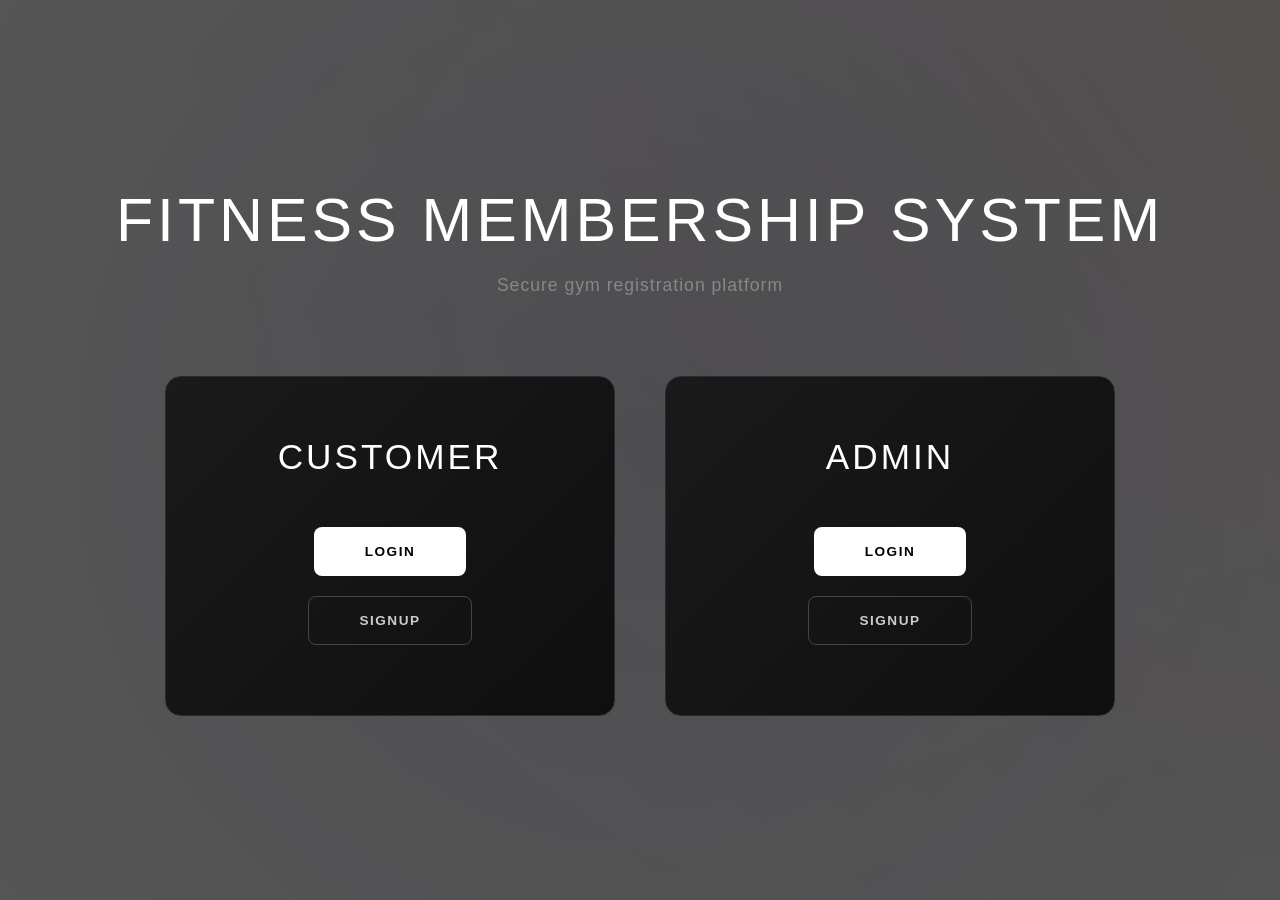
<file: public/index.html>
<!-- <!DOCTYPE html>
<html>
<head>
  <title>Fitness Membership System</title>
  <link rel="stylesheet" href="style.css">
</head>
<body>
<div class="page">
  <div class="container">
    <h1>Fitness Membership System</h1>
    <p>Simple and secure gym registration platform</p>

    <div class="card-wrapper">
      <div class="card">
        <h3>Customer</h3>
        <a href="customer-login.html">Login</a>
        <a href="customer-signup.html" class="secondary">Signup</a>
      </div>

      <div class="card">
        <h3>Admin</h3>
        <a href="admin-login.html">Login</a>
        <a href="admin-signup.html" class="secondary">Signup</a>
      </div>
    </div>
  </div>
</div>
</body>
</html> -->




<!DOCTYPE html>
<html>
<head>
  <title>Fitness Membership System</title>
  <style>
    * {
      margin: 0;
      padding: 0;
      box-sizing: border-box;
    }

  body {
      font-family: 'Segoe UI', Tahoma, Geneva, Verdana, sans-serif;
      background: 
        linear-gradient(rgba(10, 10, 10, 0.65), rgba(10, 10, 10, 0.65)),
        url('https://images.unsplash.com/photo-1434682881908-b43d0467b798?q=80&w=2074') center/cover no-repeat fixed;
      color: #ffffff;
      min-height: 100vh;
      position: relative;
      overflow-x: hidden;
    }

    /* Subtle background pattern */
    body::before {
      content: '';
      position: fixed;
      top: 0;
      left: 0;
      right: 0;
      bottom: 0;
      background: rgba(0, 0, 0, 0.1);
      z-index: 0;
    }

    /* Animated gradient accents */
    body::after {
      content: '';
      position: fixed;
      top: -50%;
      left: -50%;
      width: 200%;
      height: 200%;
      background: 
        radial-gradient(circle, rgba(20, 20, 60, 0.1) 0%, transparent 50%),
        radial-gradient(circle at 80% 20%, rgba(60, 20, 20, 0.1) 0%, transparent 50%);
      animation: rotate 30s linear infinite;
      z-index: 0;
    }

    @keyframes rotate {
      from { transform: rotate(0deg); }
      to { transform: rotate(360deg); }
    }
    
    .page {
      position: relative;
      z-index: 1;
      min-height: 100vh;
      display: flex;
      align-items: center;
      justify-content: center;
      padding: 40px 20px;
    }

    .container {
      width: 100%;
      max-width: 1100px;
    }

    h1 {
      text-align: center;
      font-size: 3.8rem;
      font-weight: 300;
      color: #ffffff;
      margin-bottom: 20px;
      letter-spacing: 4px;
      text-transform: uppercase;
    }

    p {
      text-align: center;
      font-size: 1.1rem;
      color: #888888;
      margin-bottom: 80px;
      letter-spacing: 1px;
      font-weight: 300;
    }

    .card-wrapper {
      display: grid;
      grid-template-columns: repeat(2, 1fr);
      gap: 50px;
      max-width: 950px;
      margin: 0 auto;
    }

    .card {
      background: linear-gradient(135deg, #1a1a1a 0%, #0f0f0f 100%);
      padding: 60px 45px;
      border-radius: 16px;
      text-align: center;
      border: 1px solid #2a2a2a;
      position: relative;
      overflow: hidden;
      transition: all 0.4s ease;
    }

    .card::before {
      content: '';
      position: absolute;
      top: 0;
      left: 0;
      right: 0;
      height: 2px;
      background: linear-gradient(90deg, transparent, #666666, transparent);
      opacity: 0;
      transition: opacity 0.4s;
    }

    .card:hover::before {
      opacity: 1;
    }

    .card:hover {
      transform: translateY(-8px);
      border-color: #3a3a3a;
      box-shadow: 0 20px 60px rgba(0, 0, 0, 0.6);
    }

    .card h3 {
      font-size: 2.2rem;
      margin-bottom: 40px;
      color: #ffffff;
      font-weight: 300;
      letter-spacing: 3px;
      text-transform: uppercase;
    }

    .card a {
      display: inline-block;
      padding: 16px 50px;
      margin: 10px;
      border-radius: 8px;
      background: #ffffff;
      color: #000000;
      text-decoration: none;
      font-weight: 600;
      cursor: pointer;
      transition: all 0.3s;
      letter-spacing: 1.5px;
      text-transform: uppercase;
      font-size: 0.85rem;
      border: 1px solid transparent;
    }

    .card a:hover {
      background: #e0e0e0;
      transform: translateY(-2px);
      box-shadow: 0 8px 25px rgba(255, 255, 255, 0.15);
    }

    .card a.secondary {
      background: transparent;
      border: 1px solid #444444;
      color: #cccccc;
    }

    .card a.secondary:hover {
      background: #1a1a1a;
      border-color: #666666;
      color: #ffffff;
      box-shadow: none;
    }

    @media (max-width: 768px) {
      .card-wrapper {
        grid-template-columns: 1fr;
        gap: 30px;
      }

      h1 {
        font-size: 2.5rem;
        letter-spacing: 2px;
      }

      p {
        font-size: 1rem;
        margin-bottom: 50px;
      }

      .card {
        padding: 50px 35px;
      }

      .card h3 {
        font-size: 1.8rem;
      }

      .card a {
        padding: 14px 40px;
        font-size: 0.8rem;
      }
    }
  </style>
</head>
<body>
<div class="page">
  <div class="container">
    <h1>Fitness Membership System</h1>
    <p>Secure gym registration platform</p>

    <div class="card-wrapper">
      <div class="card">
        <h3>Customer</h3>
        <a href="customer-login.html">Login</a>
        <a href="customer-signup.html" class="secondary">Signup</a>
      </div>

      <div class="card">
        <h3>Admin</h3>
        <a href="admin-login.html">Login</a>
        <a href="admin-signup.html" class="secondary">Signup</a>
      </div>
    </div>
  </div>
</div>
</body>
</html>
</file>
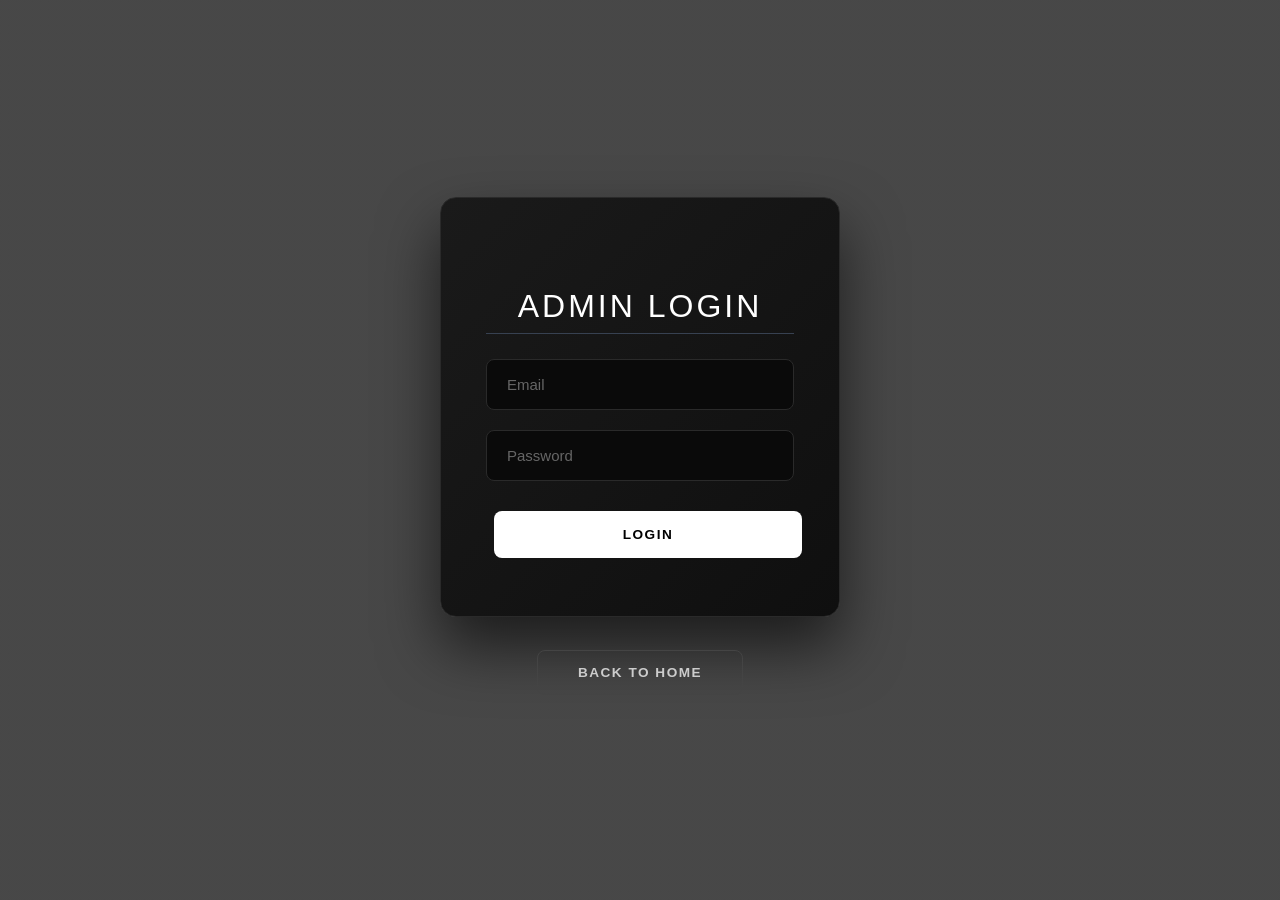
<file: public/admin-login.html>
<!-- <!DOCTYPE html>
<html>
<head>
  <title>Admin Login</title>
  <link rel="stylesheet" href="style.css">
</head>
<body>
<div class="page">
  <div class="container">
    <form action="/login" method="POST">
      <h2>Admin Login</h2>
      <input type="hidden" name="role" value="admin">
      <input name="email" placeholder="Email" required>
      <input name="password" type="password" placeholder="Password" required>
      <button type="submit">Login</button>
    </form>

    <div class="center">
      <a href="index.html" class="secondary">Back to Home</a>
    </div>
  </div>
</div>
</body>
</html> -->





<!DOCTYPE html>
<html>
<head>
  <title>Admin Login</title>
  <link rel="stylesheet" href="style.css">
  
   <style>
    * {
      margin: 0;
      padding: 0;
      box-sizing: border-box;
    }

    body {
      font-family: 'Segoe UI', Tahoma, Geneva, Verdana, sans-serif;
      background: 
        linear-gradient(rgba(10, 10, 10, 0.75), rgba(10, 10, 10, 0.75)),
        url('https://images.unsplash.com/photo-1517836357463-d25dfeac3438?q=80&w=2070') center/cover no-repeat fixed;
      color: #ffffff;
      min-height: 100vh;
    }
    
    .page {
      min-height: 100vh;
      display: flex;
      align-items: center;
      justify-content: center;
      padding: 40px 20px;
    }

    .container {
      width: 100%;
      max-width: 500px;
      margin: 0 auto;
    }
    
    form {
      background: linear-gradient(135deg, #1a1a1a 0%, #0f0f0f 100%);
      padding: 50px 45px;
      border-radius: 16px;
      border: 1px solid #2a2a2a;
      transition: all 0.4s ease;
    }

    form:hover {
      transform: translateY(-5px);
      border-color: #3a3a3a;
      box-shadow: 0 20px 60px rgba(0, 0, 0, 0.6);
    }

    h2 {
      text-align: center;
      font-size: 2rem;
      margin-bottom: 35px;
      color: #ffffff;
      font-weight: 300;
      letter-spacing: 3px;
      text-transform: uppercase;
    }

    input {
      width: 100%;
      padding: 16px 20px;
      margin-bottom: 20px;
      border-radius: 8px;
      border: 1px solid #2a2a2a;
      background: #0a0a0a;
      color: #ffffff;
      font-size: 15px;
      font-family: 'Segoe UI', Tahoma, Geneva, Verdana, sans-serif;
      transition: all 0.3s;
    }

    input:focus {
      outline: none;
      border-color: #444444;
      background: #1a1a1a;
    }

    input::placeholder {
      color: #666666;
    }

    button {
      width: 100%;
      padding: 16px;
      margin-top: 10px;
      border-radius: 8px;
      background: #ffffff;
      color: #000000;
      border: none;
      cursor: pointer;
      font-size: 0.85rem;
      font-weight: 600;
      letter-spacing: 1.5px;
      text-transform: uppercase;
      font-family: 'Segoe UI', Tahoma, Geneva, Verdana, sans-serif;
      transition: all 0.3s;
    }

    button:hover {
      background: #e0e0e0;
      transform: translateY(-2px);
      box-shadow: 0 8px 25px rgba(255, 255, 255, 0.15);
    }

    .center {
      text-align: center;
      margin-top: 25px;
    }

    .center a {
      display: inline-block;
      padding: 14px 40px;
      border-radius: 8px;
      background: transparent;
      border: 1px solid #444444;
      color: #cccccc;
      text-decoration: none;
      font-weight: 600;
      letter-spacing: 1.5px;
      text-transform: uppercase;
      font-size: 0.85rem;
      transition: all 0.3s;
    }

    .center a:hover {
      background: #1a1a1a;
      border-color: #666666;
      color: #ffffff;
    }
  </style>

  
</head>
<body>
<div class="page">
  <div class="container">
    <form id="loginForm">
      <h2>Admin Login</h2>
      <input type="hidden" name="role" value="admin">
      <input name="email" placeholder="Email" required>
      <input name="password" type="password" placeholder="Password" required>
      <button type="submit">Login</button>
    </form>



    <div class="center">
      <a href="index.html" class="secondary">Back to Home</a>
    </div>
  </div>
</div>


<div id="toast" class="toast">Invalid credentials! Please try again.</div>

<style>
.toast {
  position: fixed;
  bottom: 30px;
  right: 30px;
  background: #dc2626;
  color: white;
  padding: 16px 24px;
  border-radius: 10px;
  opacity: 0;
  transform: translateY(20px);
  transition: all 0.4s ease;
  z-index: 1000;
  font-weight: 600;
}

.toast.show {
  opacity: 1;
  transform: translateY(0);
}
</style>

<script>
document.getElementById('loginForm').addEventListener('submit', async (e) => {
  e.preventDefault();

  const formData = new FormData(e.target);
  const data = {
    email: formData.get('email'),
    password: formData.get('password'),
    role: formData.get('role')
  };

  try {
    const response = await fetch('/login', {
      method: 'POST',
      headers: {
        'Content-Type': 'application/json'
      },
      body: JSON.stringify(data)
    });

    if (response.redirected) {
      window.location.href = response.url;
    } else if (!response.ok) {
      const toast = document.getElementById('toast');
      toast.classList.add('show');
      setTimeout(() => toast.classList.remove('show'), 3000);
    }
  } catch (error) {
    const toast = document.getElementById('toast');
    toast.classList.add('show');
    setTimeout(() => toast.classList.remove('show'), 3000);
  }
});
</script>



</body>
</html>
</file>
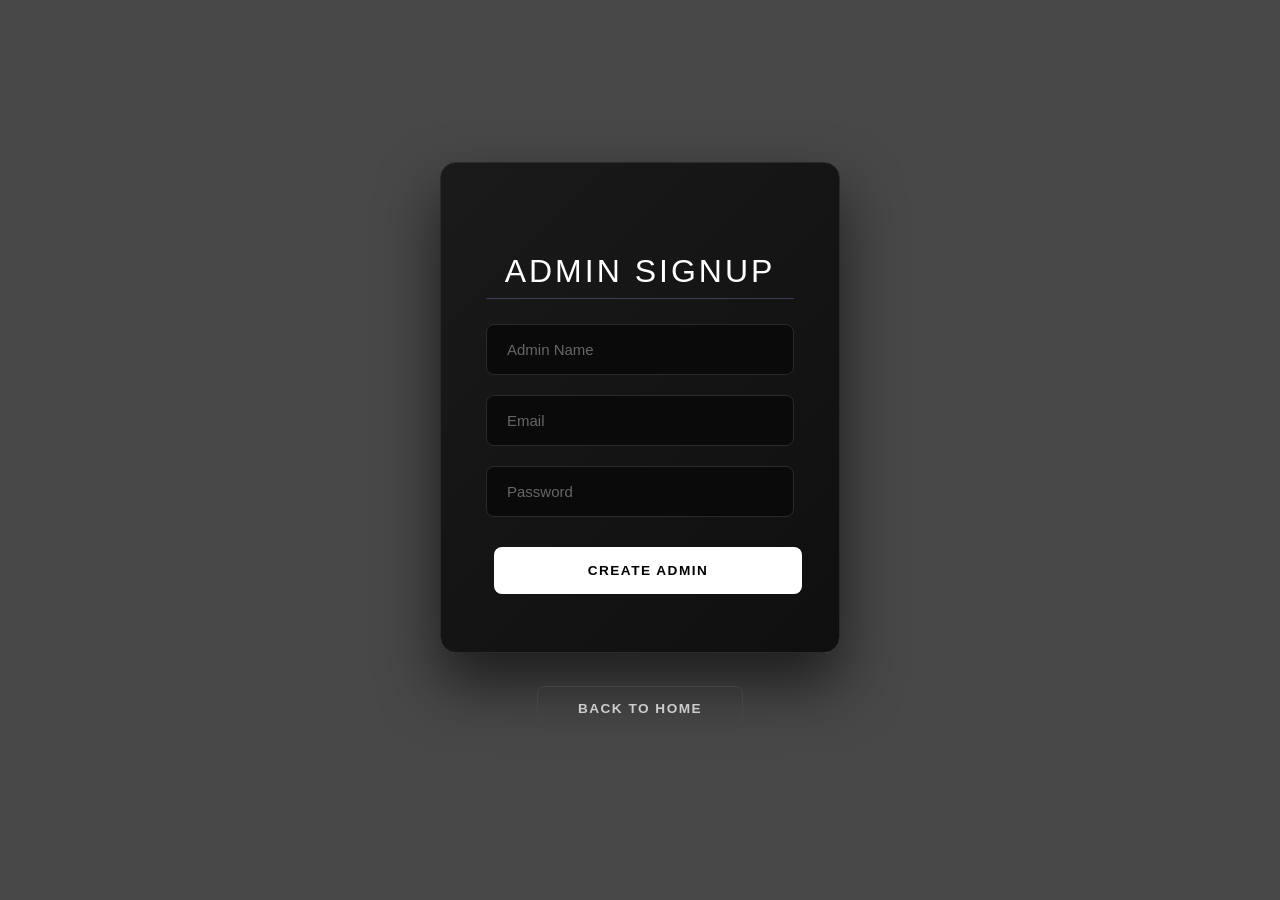
<file: public/admin-signup.html>
<!-- <!DOCTYPE html>
<html>
<head>
  <title>Admin Signup</title>
  <link rel="stylesheet" href="style.css">
</head>
<body>
<div class="page">
  <div class="container">

    <form action="/signup" method="POST">
      <h2>Admin Signup</h2>

      <input type="hidden" name="role" value="admin">

      <input name="name" placeholder="Admin Name" required>
      <input name="email" type="email" placeholder="Email" required>
      <input name="password" type="password" placeholder="Password" required>

      <button type="submit">Create Admin</button>
    </form>

    <div class="center">
      <a href="index.html" class="secondary">Back to Home</a>
    </div>

  </div>
</div>
</body>
</html> -->


<!DOCTYPE html>
<html>
<head>
  <title>Admin Signup</title>
  <link rel="stylesheet" href="style.css">
  

   <style>
    * {
      margin: 0;
      padding: 0;
      box-sizing: border-box;
    }

    body {
      font-family: 'Segoe UI', Tahoma, Geneva, Verdana, sans-serif;
      background: 
        linear-gradient(rgba(10, 10, 10, 0.75), rgba(10, 10, 10, 0.75)),
        url('https://images.unsplash.com/photo-1517836357463-d25dfeac3438?q=80&w=2070') center/cover no-repeat fixed;
      color: #ffffff;
      min-height: 100vh;
    }
    
    .page {
      min-height: 100vh;
      display: flex;
      align-items: center;
      justify-content: center;
      padding: 40px 20px;
    }

    .container {
      width: 100%;
      max-width: 500px;
      margin: 0 auto;
    }
    
    form {
      background: linear-gradient(135deg, #1a1a1a 0%, #0f0f0f 100%);
      padding: 50px 45px;
      border-radius: 16px;
      border: 1px solid #2a2a2a;
      transition: all 0.4s ease;
    }

    form:hover {
      transform: translateY(-5px);
      border-color: #3a3a3a;
      box-shadow: 0 20px 60px rgba(0, 0, 0, 0.6);
    }

    h2 {
      text-align: center;
      font-size: 2rem;
      margin-bottom: 35px;
      color: #ffffff;
      font-weight: 300;
      letter-spacing: 3px;
      text-transform: uppercase;
    }

    input {
      width: 100%;
      padding: 16px 20px;
      margin-bottom: 20px;
      border-radius: 8px;
      border: 1px solid #2a2a2a;
      background: #0a0a0a;
      color: #ffffff;
      font-size: 15px;
      font-family: 'Segoe UI', Tahoma, Geneva, Verdana, sans-serif;
      transition: all 0.3s;
    }

    input:focus {
      outline: none;
      border-color: #444444;
      background: #1a1a1a;
    }

    input::placeholder {
      color: #666666;
    }

    button {
      width: 100%;
      padding: 16px;
      margin-top: 10px;
      border-radius: 8px;
      background: #ffffff;
      color: #000000;
      border: none;
      cursor: pointer;
      font-size: 0.85rem;
      font-weight: 600;
      letter-spacing: 1.5px;
      text-transform: uppercase;
      font-family: 'Segoe UI', Tahoma, Geneva, Verdana, sans-serif;
      transition: all 0.3s;
    }

    button:hover {
      background: #e0e0e0;
      transform: translateY(-2px);
      box-shadow: 0 8px 25px rgba(255, 255, 255, 0.15);
    }

    .center {
      text-align: center;
      margin-top: 25px;
    }

    .center a {
      display: inline-block;
      padding: 14px 40px;
      border-radius: 8px;
      background: transparent;
      border: 1px solid #444444;
      color: #cccccc;
      text-decoration: none;
      font-weight: 600;
      letter-spacing: 1.5px;
      text-transform: uppercase;
      font-size: 0.85rem;
      transition: all 0.3s;
    }

    .center a:hover {
      background: #1a1a1a;
      border-color: #666666;
      color: #ffffff;
    }
  </style>
  
</head>
<body>
<div class="page">
  <div class="container">

    <form action="/signup" method="POST">
      <h2>Admin Signup</h2>

      <input type="hidden" name="role" value="admin">

      <input name="name" placeholder="Admin Name" required>
      <input name="email" type="email" placeholder="Email" required>
      <input name="password" type="password" placeholder="Password" required>

      <button type="submit">Create Admin</button>
    </form>

    <div class="center">
      <a href="index.html" class="secondary">Back to Home</a>
    </div>

  </div>
</div>
</body>
</html>
</file>
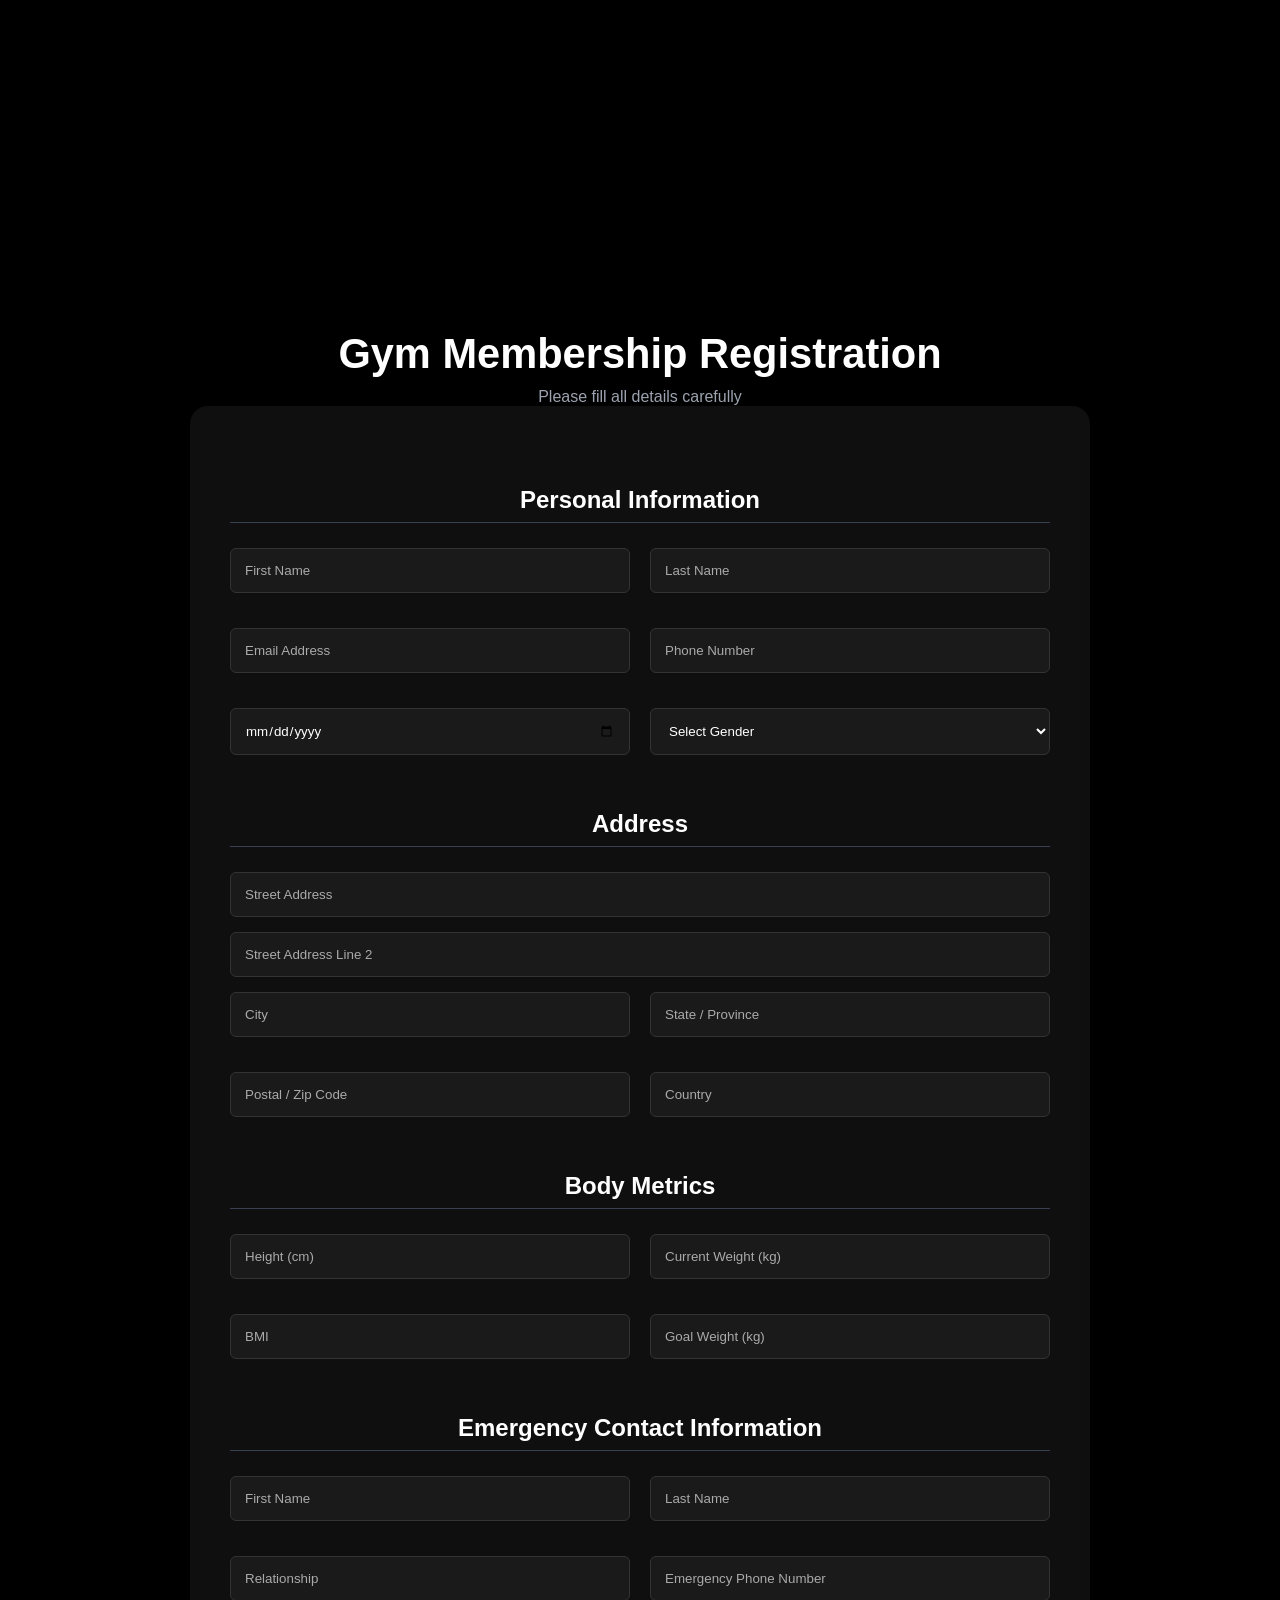
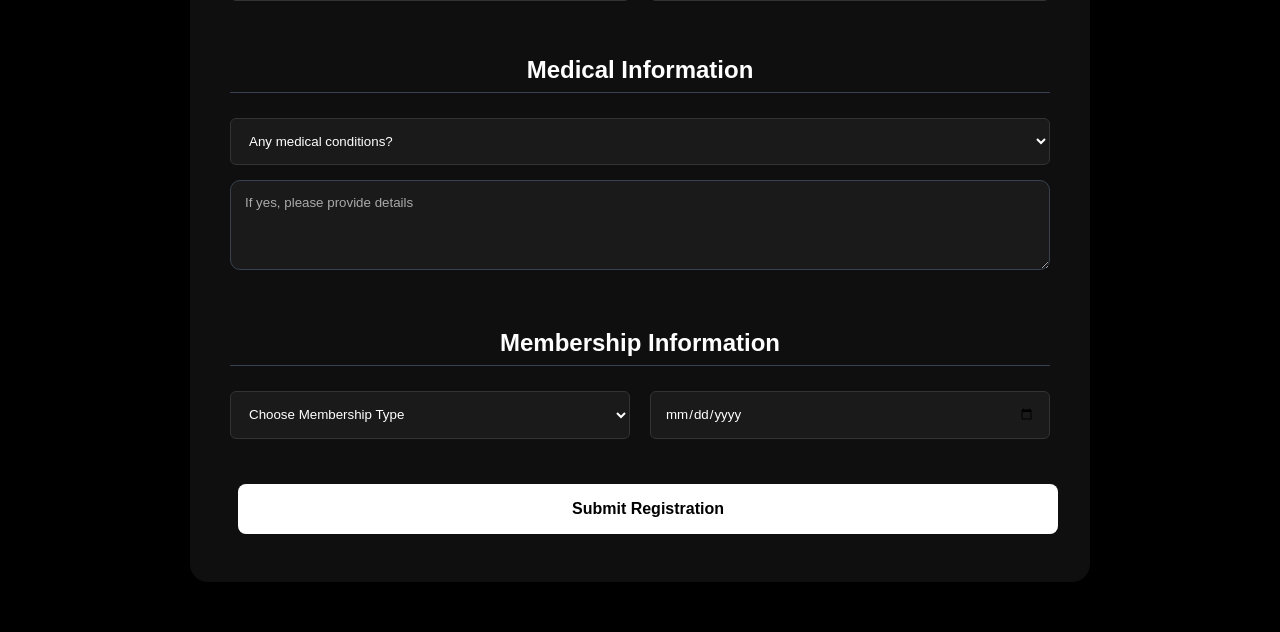
<file: public/customer-home.html>
<!DOCTYPE html>
<html>
<head>
  <title>Gym Membership Registration</title>
  <link rel="stylesheet" href="style-home.css">
</head>

<body>

<!-- HERO IMAGE -->
<div style="
  height: 280px;
  background: url('https://images.unsplash.com/photo-1554284126-aa88f22d8b74') center/cover no-repeat;
">
</div>

<div class="page">
  <div class="container">

    <h1>Gym Membership Registration</h1>
    <p>Please fill all details carefully</p>

    <form id="membershipForm" style="max-width:900px">

      <!-- PERSONAL INFORMATION -->
      <h2>Personal Information</h2>

      <div class="grid">
        <input name="firstName" placeholder="First Name" required>
        <input name="lastName" placeholder="Last Name" required>
        <input name="email" type="email" placeholder="Email Address" required>
        <input name="phone" placeholder="Phone Number" required>
        <input name="dob" type="date" required>

        <select name="gender" required>
          <option value="">Select Gender</option>
          <option>Male</option>
          <option>Female</option>
          <option>Other</option>
        </select>
      </div>

      <!-- ADDRESS -->
      <h2>Address</h2>

      <input name="addressLine1" placeholder="Street Address" required>
      <input name="addressLine2" placeholder="Street Address Line 2">

      <div class="grid">
        <input name="city" placeholder="City" required>
        <input name="state" placeholder="State / Province" required>
        <input name="postalCode" placeholder="Postal / Zip Code" required>
        <input name="country" placeholder="Country" required>
      </div>

      <!-- BODY METRICS -->
      <h2>Body Metrics</h2>

      <div class="grid">
        <input name="heightCm" type="number" placeholder="Height (cm)" required>
        <input name="weightKg" type="number" placeholder="Current Weight (kg)" required>
        <input name="bmi" type="number" placeholder="BMI">
        <input name="goalWeightKg" type="number" placeholder="Goal Weight (kg)">
      </div>

      <!-- EMERGENCY CONTACT -->
      <h2>Emergency Contact Information</h2>

      <div class="grid">
        <input name="emergencyFirstName" placeholder="First Name" required>
        <input name="emergencyLastName" placeholder="Last Name" required>
        <input name="emergencyRelation" placeholder="Relationship" required>
        <input name="emergencyPhone" placeholder="Emergency Phone Number" required>
      </div>

      <!-- MEDICAL -->
      <h2>Medical Information</h2>

      <select name="hasMedicalConditions" required>
        <option value="">Any medical conditions?</option>
        <option>No</option>
        <option>Yes</option>
      </select>

      <textarea
        name="medicalDetails"
        rows="4"
        placeholder="If yes, please provide details"
      ></textarea>

      <!-- MEMBERSHIP -->
      <h2>Membership Information</h2>

      <div class="grid">
        <select name="membershipType" required>
          <option value="">Choose Membership Type</option>
          <option>Monthly</option>
          <option>Quarterly</option>
          <option>Yearly</option>
        </select>

        <input name="preferredStartDate" type="date" required>
      </div>

      <button type="submit" style="margin-top:30px">Submit Registration</button>

    </form>

  </div>
</div>

<!-- TOAST -->
<div id="toast" class="toast">Registered Successfully!</div>

<script>
document.getElementById('membershipForm').addEventListener('submit', async (e) => {
  e.preventDefault();

  const formData = new FormData(e.target);
  const data = Object.fromEntries(formData);

  try {
    const response = await fetch('/membership', {
      method: 'POST',
      headers: {
        'Content-Type': 'application/json'
      },
      body: JSON.stringify(data)
    });

    if (response.ok) {
      // Show toast
      const toast = document.getElementById('toast');
      toast.classList.add('show');

      // Wait 2 seconds, then redirect to home
      setTimeout(() => {
        window.location.href = '/index.html';
      }, 2000);
    } else {
      alert('Registration failed. Please try again.');
    }
  } catch (error) {
    console.error('Error:', error);
    alert('An error occurred. Please try again.');
  }
});
</script>

</body>
</html>
</file>
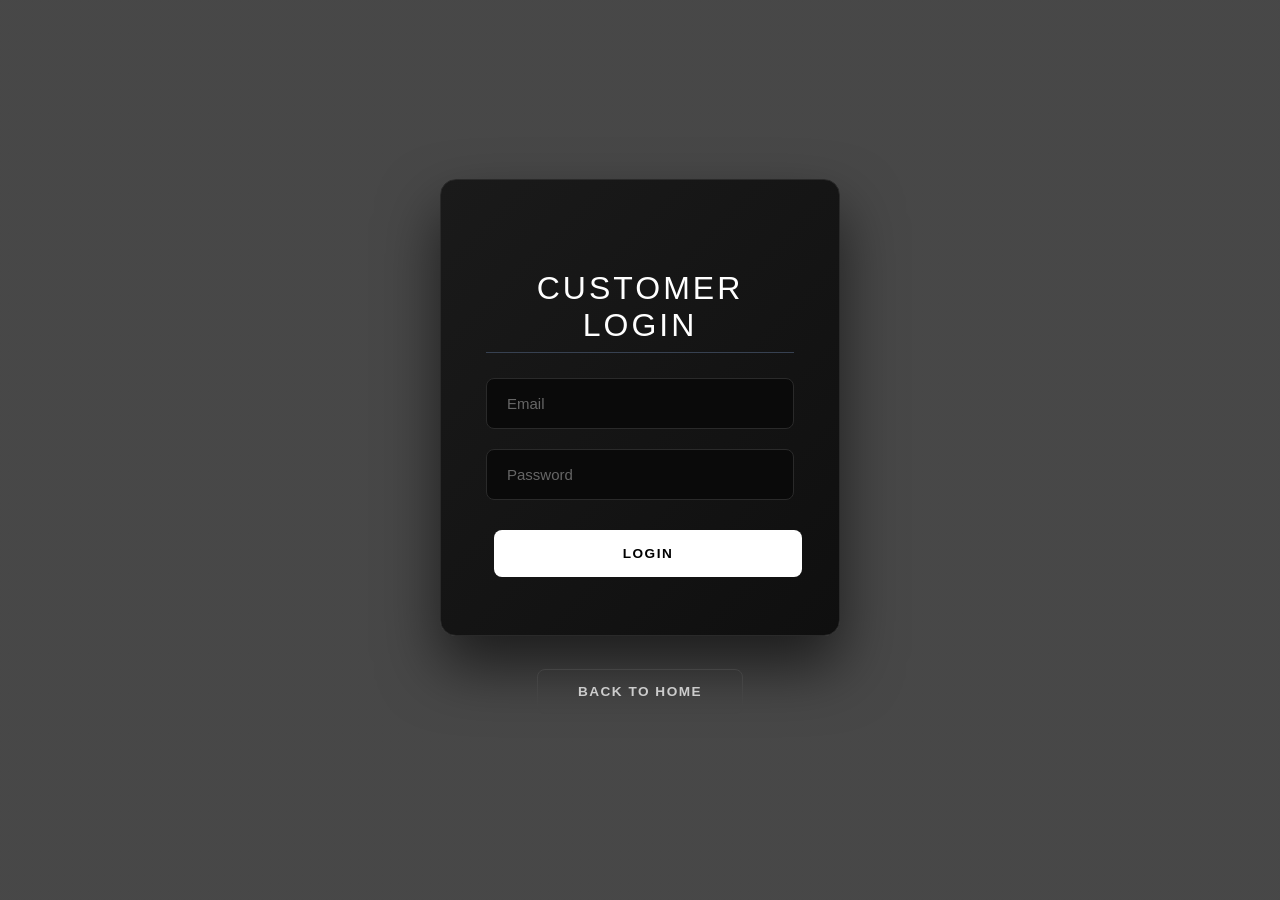
<file: public/customer-login.html>
<!-- <!DOCTYPE html>
<html>
<head>
  <title>Customer Login</title>
  <link rel="stylesheet" href="style.css">
</head>
<body>
<div class="page">
  <div class="container">
    <form action="/login" method="POST">
      <h2>Customer Login</h2>
      <input type="hidden" name="role" value="customer">
      <input name="email" placeholder="Email" required>
      <input name="password" type="password" placeholder="Password" required>
      <button type="submit">Login</button>
    </form>

    <div class="center">
      <a href="index.html" class="secondary">Back to Home</a>
    </div>
  </div>
</div>
</body>
</html> -->


<!DOCTYPE html>
<html>
<head>
  <title>Customer Login</title>
  <link rel="stylesheet" href="style.css">
 
   <style>
    * {
      margin: 0;
      padding: 0;
      box-sizing: border-box;
    }

    body {
      font-family: 'Segoe UI', Tahoma, Geneva, Verdana, sans-serif;
      background: 
        linear-gradient(rgba(10, 10, 10, 0.75), rgba(10, 10, 10, 0.75)),
 url('https://images.unsplash.com/photo-1534438327276-14e5300c3a48?q=80&w=2070') center/cover no-repeat fixed;
      color: #ffffff;
      min-height: 100vh;
    }
    
    .page {
      min-height: 100vh;
      display: flex;
      align-items: center;
      justify-content: center;
      padding: 40px 20px;
    }

    .container {
      width: 100%;
      max-width: 500px;
      margin: 0 auto;
    }
    
    form {
      background: linear-gradient(135deg, #1a1a1a 0%, #0f0f0f 100%);
      padding: 50px 45px;
      border-radius: 16px;
      border: 1px solid #2a2a2a;
      transition: all 0.4s ease;
    }

    form:hover {
      transform: translateY(-5px);
      border-color: #3a3a3a;
      box-shadow: 0 20px 60px rgba(0, 0, 0, 0.6);
    }

    h2 {
      text-align: center;
      font-size: 2rem;
      margin-bottom: 35px;
      color: #ffffff;
      font-weight: 300;
      letter-spacing: 3px;
      text-transform: uppercase;
    }

    input {
      width: 100%;
      padding: 16px 20px;
      margin-bottom: 20px;
      border-radius: 8px;
      border: 1px solid #2a2a2a;
      background: #0a0a0a;
      color: #ffffff;
      font-size: 15px;
      font-family: 'Segoe UI', Tahoma, Geneva, Verdana, sans-serif;
      transition: all 0.3s;
    }

    input:focus {
      outline: none;
      border-color: #444444;
      background: #1a1a1a;
    }

    input::placeholder {
      color: #666666;
    }

    button {
      width: 100%;
      padding: 16px;
      margin-top: 10px;
      border-radius: 8px;
      background: #ffffff;
      color: #000000;
      border: none;
      cursor: pointer;
      font-size: 0.85rem;
      font-weight: 600;
      letter-spacing: 1.5px;
      text-transform: uppercase;
      font-family: 'Segoe UI', Tahoma, Geneva, Verdana, sans-serif;
      transition: all 0.3s;
    }

    button:hover {
      background: #e0e0e0;
      transform: translateY(-2px);
      box-shadow: 0 8px 25px rgba(255, 255, 255, 0.15);
    }

    .center {
      text-align: center;
      margin-top: 25px;
    }

    .center a {
      display: inline-block;
      padding: 14px 40px;
      border-radius: 8px;
      background: transparent;
      border: 1px solid #444444;
      color: #cccccc;
      text-decoration: none;
      font-weight: 600;
      letter-spacing: 1.5px;
      text-transform: uppercase;
      font-size: 0.85rem;
      transition: all 0.3s;
    }

    .center a:hover {
      background: #1a1a1a;
      border-color: #666666;
      color: #ffffff;
    }
  </style>





</head>
<body>
<div class="page">
  <div class="container">
    <form id="loginForm">
      <h2>Customer Login</h2>
      <input type="hidden" name="role" value="customer">
      <input name="email" placeholder="Email" required>
      <input name="password" type="password" placeholder="Password" required>
      <button type="submit">Login</button>
    </form>

    <div class="center">
      <a href="index.html" class="secondary">Back to Home</a>
    </div>
  </div>
</div>

<div id="toast" class="toast">Invalid credentials! Please try again.</div>

<style>
.toast {
  position: fixed;
  bottom: 30px;
  right: 30px;
  background: #dc2626;
  color: white;
  padding: 16px 24px;
  border-radius: 10px;
  opacity: 0;
  transform: translateY(20px);
  transition: all 0.4s ease;
  z-index: 1000;
  font-weight: 600;
}

.toast.show {
  opacity: 1;
  transform: translateY(0);
}
</style>

<script>
document.getElementById('loginForm').addEventListener('submit', async (e) => {
  e.preventDefault();

  const formData = new FormData(e.target);
  const data = {
    email: formData.get('email'),
    password: formData.get('password'),
    role: formData.get('role')
  };

  try {
    const response = await fetch('/login', {
      method: 'POST',
      headers: {
        'Content-Type': 'application/json'
      },
      body: JSON.stringify(data)
    });

    if (response.redirected) {
      window.location.href = response.url;
    } else if (!response.ok) {
      const toast = document.getElementById('toast');
      toast.classList.add('show');
      setTimeout(() => toast.classList.remove('show'), 3000);
    }
  } catch (error) {
    const toast = document.getElementById('toast');
    toast.classList.add('show');
    setTimeout(() => toast.classList.remove('show'), 3000);
  }
});
</script>



</body>
</html>
</file>
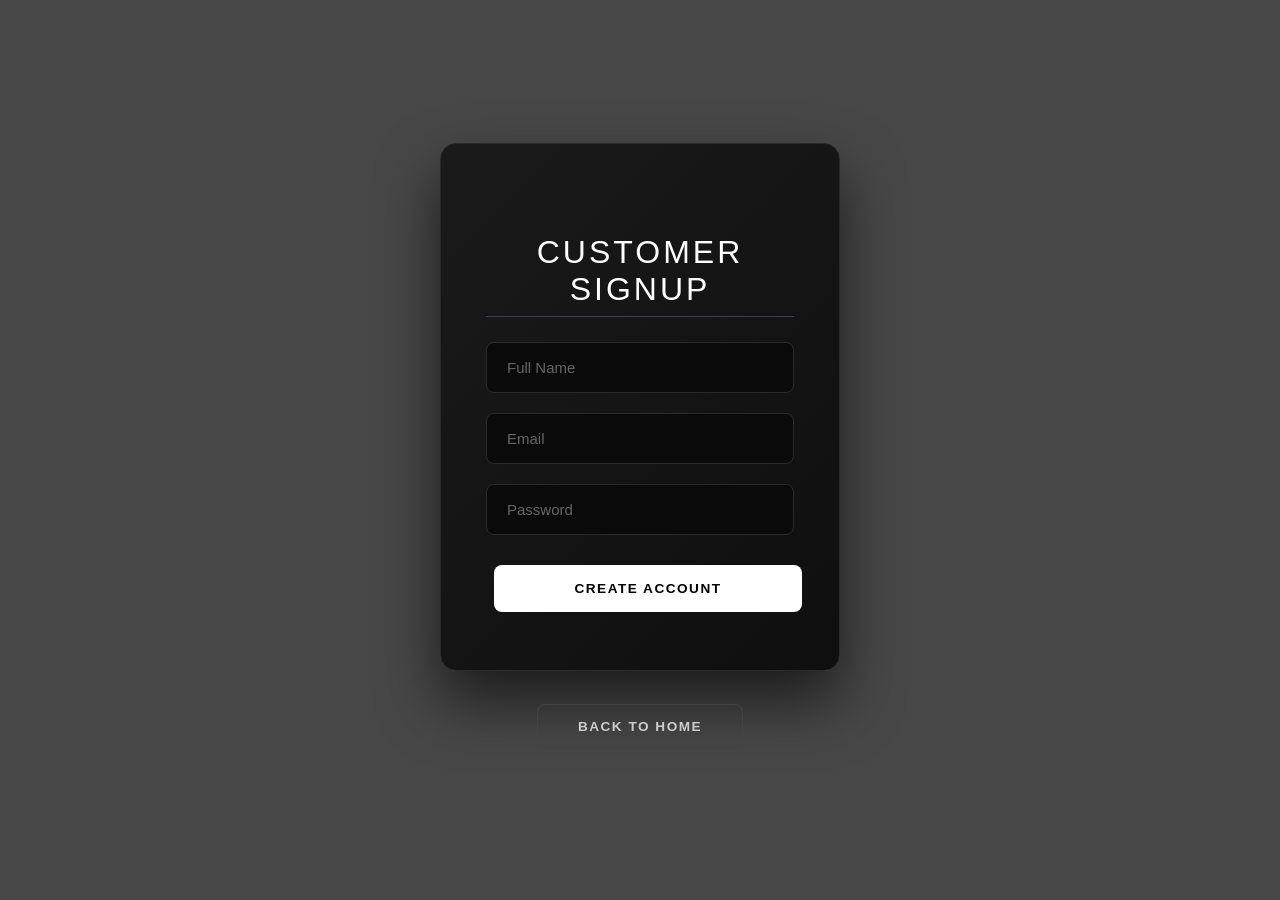
<file: public/customer-signup.html>
<!-- <!DOCTYPE html>
<html>
<head>
  <title>Customer Signup</title>
  <link rel="stylesheet" href="style.css">
</head>
<body>
<div class="page">
  <div class="container">

    <form action="/signup" method="POST">
      <h2>Customer Signup</h2>

      <input type="hidden" name="role" value="customer">

      <input name="name" placeholder="Full Name" required>
      <input name="email" type="email" placeholder="Email" required>
      <input name="password" type="password" placeholder="Password" required>

      <button type="submit">Create Account</button>
    </form>

    <div class="center">
      <a href="index.html" class="secondary">Back to Home</a>
    </div>

  </div>
</div>
</body>
</html> -->



<!DOCTYPE html>
<html>
<head>
  <title>Customer Signup</title>
  <link rel="stylesheet" href="style.css">
  
     <style>
    * {
      margin: 0;
      padding: 0;
      box-sizing: border-box;
    }

    body {
      font-family: 'Segoe UI', Tahoma, Geneva, Verdana, sans-serif;
      background: 
        linear-gradient(rgba(10, 10, 10, 0.75), rgba(10, 10, 10, 0.75)),
 url('https://images.unsplash.com/photo-1534438327276-14e5300c3a48?q=80&w=2070') center/cover no-repeat fixed;
      color: #ffffff;
      min-height: 100vh;
    }
    
    .page {
      min-height: 100vh;
      display: flex;
      align-items: center;
      justify-content: center;
      padding: 40px 20px;
    }

    .container {
      width: 100%;
      max-width: 500px;
      margin: 0 auto;
    }
    
    form {
      background: linear-gradient(135deg, #1a1a1a 0%, #0f0f0f 100%);
      padding: 50px 45px;
      border-radius: 16px;
      border: 1px solid #2a2a2a;
      transition: all 0.4s ease;
    }

    form:hover {
      transform: translateY(-5px);
      border-color: #3a3a3a;
      box-shadow: 0 20px 60px rgba(0, 0, 0, 0.6);
    }

    h2 {
      text-align: center;
      font-size: 2rem;
      margin-bottom: 35px;
      color: #ffffff;
      font-weight: 300;
      letter-spacing: 3px;
      text-transform: uppercase;
    }

    input {
      width: 100%;
      padding: 16px 20px;
      margin-bottom: 20px;
      border-radius: 8px;
      border: 1px solid #2a2a2a;
      background: #0a0a0a;
      color: #ffffff;
      font-size: 15px;
      font-family: 'Segoe UI', Tahoma, Geneva, Verdana, sans-serif;
      transition: all 0.3s;
    }

    input:focus {
      outline: none;
      border-color: #444444;
      background: #1a1a1a;
    }

    input::placeholder {
      color: #666666;
    }

    button {
      width: 100%;
      padding: 16px;
      margin-top: 10px;
      border-radius: 8px;
      background: #ffffff;
      color: #000000;
      border: none;
      cursor: pointer;
      font-size: 0.85rem;
      font-weight: 600;
      letter-spacing: 1.5px;
      text-transform: uppercase;
      font-family: 'Segoe UI', Tahoma, Geneva, Verdana, sans-serif;
      transition: all 0.3s;
    }

    button:hover {
      background: #e0e0e0;
      transform: translateY(-2px);
      box-shadow: 0 8px 25px rgba(255, 255, 255, 0.15);
    }

    .center {
      text-align: center;
      margin-top: 25px;
    }

    .center a {
      display: inline-block;
      padding: 14px 40px;
      border-radius: 8px;
      background: transparent;
      border: 1px solid #444444;
      color: #cccccc;
      text-decoration: none;
      font-weight: 600;
      letter-spacing: 1.5px;
      text-transform: uppercase;
      font-size: 0.85rem;
      transition: all 0.3s;
    }

    .center a:hover {
      background: #1a1a1a;
      border-color: #666666;
      color: #ffffff;
    }
  </style>

</head>
<body>
<div class="page">
  <div class="container">

    <form action="/signup" method="POST">
      <h2>Customer Signup</h2>

      <input type="hidden" name="role" value="customer">

      <input name="name" placeholder="Full Name" required>
      <input name="email" type="email" placeholder="Email" required>
      <input name="password" type="password" placeholder="Password" required>

      <button type="submit">Create Account</button>
    </form>

    <div class="center">
      <a href="index.html" class="secondary">Back to Home</a>
    </div>

  </div>
</div>
</body>
</html>
</file>
<file: public/style.css>
* {
  margin: 0;
  padding: 0;
  box-sizing: border-box;
}

body {
  font-family: 'Segoe UI', Tahoma, Geneva, Verdana, sans-serif;
  background: #010205;
  color: #e5e7eb;
  min-height: 100vh;
}



/* layout */
.page {
  min-height: 100vh;
  display: flex;
  justify-content: center;
  align-items: center;
  position: relative;
  z-index: 1;
}

.container {
  width: 100%;
  max-width: 1100px;
  padding: 50px;
}

/* headings */
h1 {
  text-align: center;
  font-size: 2.6rem;
}

p {
  text-align: center;
  margin-top: 10px;
  color: #9ca3af;
}

/* home cards */
.card-wrapper {
  display: grid;
  grid-template-columns: repeat(2, 1fr);
  gap: 50px;
  margin-top: 60px;
}

.card {
  background: #1a1a1a;
  padding: 40px;
  border-radius: 18px;
  text-align: center;
  box-shadow: 0 25px 50px rgba(0,0,0,0.5);
}

.card h3 {
  margin-bottom: 25px;
  font-size: 1.3rem;
}

/* buttons */
a, button {
  display: inline-block;
  padding: 12px 26px;
  margin: 8px;
  border-radius: 10px;
  background: #151543;
  color: #eef2ff;
  text-decoration: none;
  font-weight: 600;
  border: none;
  cursor: pointer;
  transition: 0.2s;
}

a:hover, button:hover {
  background: #292390;
}

.secondary {
  background: transparent;
  border: 1px solid #374151;
  color: #e5e7eb;
}

.secondary:hover {
  background: #1f2937;
}

/* forms */
form {
  background: #1a1a1a;
  padding: 40px;
  border-radius: 18px;
  max-width: 550px;
  margin: auto;
  box-shadow: 0 30px 60px rgba(0,0,0,0.6);
}

form h2 {
  text-align: center;
  margin-bottom: 25px;
}

input {
  width: 100%;
  padding: 14px;
  margin-bottom: 18px;
  border-radius: 10px;
  border: 1px solid #374151;
  background: #010209;
  color: #e5e7eb;
}

.center {
  text-align: center;
  margin-top: 20px;
}
select {
  width: 100%;
  padding: 14px;
  margin-bottom: 18px;
  border-radius: 10px;
  border: 1px solid #374151;
  background: #1a1a1a;
  color: #e5e7eb;
}

/* Toast */
.toast {
  position: fixed;
  bottom: 40px;
  right: 40px;
  background: #16a34a;
  color: white;
  padding: 16px 24px;
  border-radius: 12px;
  opacity: 0;
  transform: translateY(20px);
  transition: 0.3s ease;
  z-index: 999;
}

.toast.show {
  opacity: 1;
  transform: translateY(0);
}

/* BIG FORM */
.big-form {
  margin-top: 40px;
}

.form-section {
  background: #1a1a1a;
  padding: 30px;
  border-radius: 16px;
  margin-bottom: 30px;
}

.form-section h3 {
  margin-bottom: 20px;
  color: #c7d2fe;
}

.form-grid {
  display: grid;
  grid-template-columns: repeat(2, 1fr);
  gap: 20px;
}

textarea {
  width: 100%;
  min-height: 120px;
  padding: 14px;
  border-radius: 10px;
  border: 1px solid #374151;
  background: #0f0f0f;
  color: #e5e7eb;
}

/* TOAST */
#toast {
  position: fixed;
  bottom: 30px;
  right: 30px;
  background: #040313;
  color: white;
  padding: 14px 24px;
  border-radius: 10px;
  opacity: 0;
  transform: translateY(20px);
  transition: 0.3s ease;
}

#toast.show {
  opacity: 1;
  transform: translateY(0);
}
/* FORM SECTIONS */
form h3 {
  margin: 30px 0 15px;
  color: #c7d2fe;
  font-size: 1.1rem;
}

.row {
  display: grid;
  grid-template-columns: 1fr 1fr;
  gap: 15px;
}

.checkbox {
  display: block;
  margin: 20px 0;
  font-size: 0.9rem;
}

/* TOAST */
#toast {
  position: fixed;
  bottom: 30px;
  right: 30px;
  background: #2a2a2a;
  color: #e5e7eb;
  padding: 15px 25px;
  border-radius: 10px;
  box-shadow: 0 10px 30px rgba(0,0,0,0.5);
  opacity: 0;
  transform: translateY(20px);
  transition: all 0.4s ease;
}

#toast.show {
  opacity: 1;
  transform: translateY(0);
}
h3 {
  margin: 25px 0 10px;
  color: #c7d2fe;
}

textarea {
  width: 100%;
  padding: 14px;
  border-radius: 10px;
  background: #0f0f0f;
  border: 1px solid #374151;
  color: #e5e7eb;
  min-height: 80px;
  margin-bottom: 18px;
}

.toast {
  position: fixed;
  bottom: 30px;
  right: 30px;
  background: #16a34a;
  color: white;
  padding: 14px 22px;
  border-radius: 10px;
  opacity: 0;
  transform: translateY(20px);
  transition: 0.3s ease;
}

.toast.show {
  opacity: 1;
  transform: translateY(0);
}


form {
  max-width: 900px;   /* INCREASE WIDTH */
}

textarea {
  width: 100%;
  height: 80px;
}
.toast {
  position: fixed;
  bottom: 30px;
  right: 30px;
  background: #16a34a;
  color: white;
  padding: 15px 25px;
  border-radius: 8px;
  opacity: 0;
  transition: 0.4s;
}

.toast.show {
  opacity: 1;
}

h2 {
  margin: 40px 0 15px;
  border-bottom: 1px solid #374151;
  padding-bottom: 8px;
}

.grid {
  display: grid;
  grid-template-columns: repeat(2, 1fr);
  gap: 20px;
}

textarea {
  width: 100%;
  padding: 14px;
  border-radius: 10px;
  border: 1px solid #374151;
  background: #0f0f0f;
  color: #e5e7eb;
}





body {
  font-family: 'Segoe UI', Tahoma, Geneva, Verdana, sans-serif;
  background: #010205;
  color: #e5e7eb;
  min-height: 100vh;
}
</file>
<file: public/style-home.css>
h2 {
  margin: 40px 0 15px;
  border-bottom: 1px solid #374151;
  padding-bottom: 8px;
}

.grid {
  display: grid;
  grid-template-columns: repeat(2, 1fr);
  gap: 20px;
}


* {
  margin: 0;
  padding: 0;
  box-sizing: border-box;
}

body {
  font-family: 'Segoe UI', Tahoma, Geneva, Verdana, sans-serif;
  background: #0b1220;
  color: #e5e7eb;
  min-height: 100vh;
}

/*layout*/
.page {
  min-height: 100vh;
  display: flex;
  justify-content: center;
  align-items: center;
  position: relative;
  z-index: 1;
}

.container {
  width: 100%;
  max-width: 1100px;
  padding: 50px;
}

/* headings */
h1 {
  text-align: center;
  font-size: 2.6rem;
}

p {
  text-align: center;
  margin-top: 10px;
  color: #9ca3af;
}

/* home cards */
.card-wrapper {
  display: grid;
  grid-template-columns: repeat(2, 1fr);
  gap: 50px;
  margin-top: 60px;
}

.card {
  background: #0f0f0f;
  padding: 40px;
  border-radius: 18px;
  text-align: center;
  box-shadow: 0 25px 50px rgba(0,0,0,0.5);
}

.card h3 {
  margin-bottom: 25px;
  font-size: 1.3rem;
}

/* buttons */
a, button {
  display: inline-block;
  padding: 12px 26px;
  margin: 8px;
  border-radius: 10px;
  background: #6366f1;
  color: #eef2ff;
  text-decoration: none;
  font-weight: 600;
  border: none;
  cursor: pointer;
  transition: 0.2s;
}

a:hover, button:hover {
  background: #4f46e5;
}

.secondary {
  background: transparent;
  border: 1px solid #374151;
  color: #e5e7eb;
}

.secondary:hover {
  background: #1f2937;
}

/* forms */
form {
  background: #0f0f0f;
  padding: 40px;
  border-radius: 18px;
  max-width: 550px;
  margin: auto;
  box-shadow: 0 30px 60px rgba(0,0,0,0.6);
}

form h2 {
  text-align: center;
  margin-bottom: 25px;
}

input {
  width: 100%;
  padding: 14px;
  margin-bottom: 18px;
  border-radius: 10px;
  border: 1px solid #374151;
  background: #1a1a1a;
  color: #e5e7eb;
}

.center {
  text-align: center;
  margin-top: 20px;
}
select {
  width: 100%;
  padding: 14px;
  margin-bottom: 18px;
  border-radius: 10px;
  border: 1px solid #374151;
  background: #0f0f0f;
  color: #e5e7eb;
}

/* Toast */
.toast {
  position: fixed;
  bottom: 40px;
  right: 40px;
  background: #16a34a;
  color: white;
  padding: 16px 24px;
  border-radius: 12px;
  opacity: 0;
  transform: translateY(20px);
  transition: 0.3s ease;
  z-index: 999;
}

.toast.show {
  opacity: 1;
  transform: translateY(0);
}

/* BIG FORM */
.big-form {
  margin-top: 40px;
}

.form-section {
  background: #0f0f0f;
  padding: 30px;
  border-radius: 16px;
  margin-bottom: 30px;
}

.form-section h3 {
  margin-bottom: 20px;
  color: #c7d2fe;
}

.form-grid {
  display: grid;
  grid-template-columns: repeat(2, 1fr);
  gap: 20px;
}


/* TOAST */
#toast {
  position: fixed;
  bottom: 30px;
  right: 30px;
  background: #4f46e5;
  color: white;
  padding: 14px 24px;
  border-radius: 10px;
  opacity: 0;
  transform: translateY(20px);
  transition: 0.3s ease;
}

#toast.show {
  opacity: 1;
  transform: translateY(0);
}
/* FORM SECTIONS */
form h3 {
  margin: 30px 0 15px;
  color: #c7d2fe;
  font-size: 1.1rem;
}

.row {
  display: grid;
  grid-template-columns: 1fr 1fr;
  gap: 15px;
}

.checkbox {
  display: block;
  margin: 20px 0;
  font-size: 0.9rem;
}

/* TOAST */
#toast {
  position: fixed;
  bottom: 30px;
  right: 30px;
  background: #0f0f0f
  color: #e5e7eb;
  padding: 15px 25px;
  border-radius: 10px;
  box-shadow: 0 10px 30px rgba(0,0,0,0.5);
  opacity: 0;
  transform: translateY(20px);
  transition: all 0.4s ease;
}

#toast.show {
  opacity: 1;
  transform: translateY(0);
}
h3 {
  margin: 25px 0 10px;
  color: #c7d2fe;
}

textarea {
  width: 100%;
  padding: 14px;
  border-radius: 10px;
  background: #;
  border: 1px solid #374151;
  color: #e5e7eb;
  min-height: 80px;
  margin-bottom: 18px;
}

.toast {
  position: fixed;
  bottom: 30px;
  right: 30px;
  background: #16a34a;
  color: white;
  padding: 14px 22px;
  border-radius: 10px;
  opacity: 0;
  transform: translateY(20px);
  transition: 0.3s ease;
}

.toast.show {
  opacity: 1;
  transform: translateY(0);
}


form {
  max-width: 900px;   /* INCREASE WIDTH */
}

textarea {
  width: 100%;
  height: 80px;
}
.toast {
  position: fixed;
  bottom: 30px;
  right: 30px;
  background: #16a34a;
  color: white;
  padding: 15px 25px;
  border-radius: 8px;
  opacity: 0;
  transition: 0.4s;
}

.toast.show {
  opacity: 1;
}

h2 {
  margin: 40px 0 15px;
  border-bottom: 1px solid #374151;
  padding-bottom: 8px;
}

.grid {
  display: grid;
  grid-template-columns: repeat(2, 1fr);
  gap: 20px;
}

textarea {
  width: 100%;
  padding: 14px;
  border-radius: 10px;
  border: 1px solid #374151;
  background: #1a1a1a;
  color: #e5e7eb;
}



* {
  box-sizing: border-box;
  margin: 0;
  padding: 0;
  font-family: 'Segoe UI', Tahoma, Geneva, Verdana, sans-serif;
}

body {
  background: #000;
  color: #fff;
}

/* HERO */
.hero {
  height: 70vh;
  background: url("https://images.unsplash.com/photo-1517836357463-d25dfeac3438") center/cover no-repeat;
  position: relative;
}

.hero-overlay {
  background: rgba(0,0,0,0.7);
  height: 100%;
  display: flex;
  flex-direction: column;
  justify-content: center;
  align-items: center;
  text-align: center;
}

.hero h1 {
  font-size: 3rem;
  margin-bottom: 10px;
}

.hero p {
  color: #ccc;
  font-size: 1.2rem;
}

/* FORM SECTION */
.form-section {
  padding: 60px 20px;
  display: flex;
  justify-content: center;
}

.membership-form {
  width: 100%;
  max-width: 900px;
  background: #0f0f0f;
  padding: 40px;
  border-radius: 10px;
}

.membership-form h2 {
  margin: 40px 0 15px;
  border-bottom: 1px solid #333;
  padding-bottom: 8px;
  color: #fff;
}

/* INPUTS */
input, select, textarea {
  width: 100%;
  padding: 14px;
  margin-bottom: 15px;
  background: #1a1a1a;
  border: 1px solid #333;
  color: #fff;
  border-radius: 6px;
}

textarea {
  min-height: 90px;
  resize: vertical;
}

input::placeholder, textarea::placeholder {
  color: #aaa;
}

/* GRIDS */
.grid-2 {
  display: grid;
  grid-template-columns: repeat(2, 1fr);
  gap: 15px;
}

.grid-3 {
  display: grid;
  grid-template-columns: repeat(3, 1fr);
  gap: 15px;
}

.grid-4 {
  display: grid;
  grid-template-columns: repeat(4, 1fr);
  gap: 15px;
}

/* BUTTON */
button {
  width: 100%;
  padding: 16px;
  margin-top: 20px;
  background: #fff;
  color: #000;
  font-size: 1rem;
  border: none;
  border-radius: 8px;
  cursor: pointer;
  font-weight: bold;
}

button:hover {
  background: #ddd;
}

textarea {
  width: 100%;
  padding: 14px;
  border-radius: 10px;
  border: 1px solid #374151;
  background: #1a1a1a;
  color: #e5e7eb;
}
</file>
